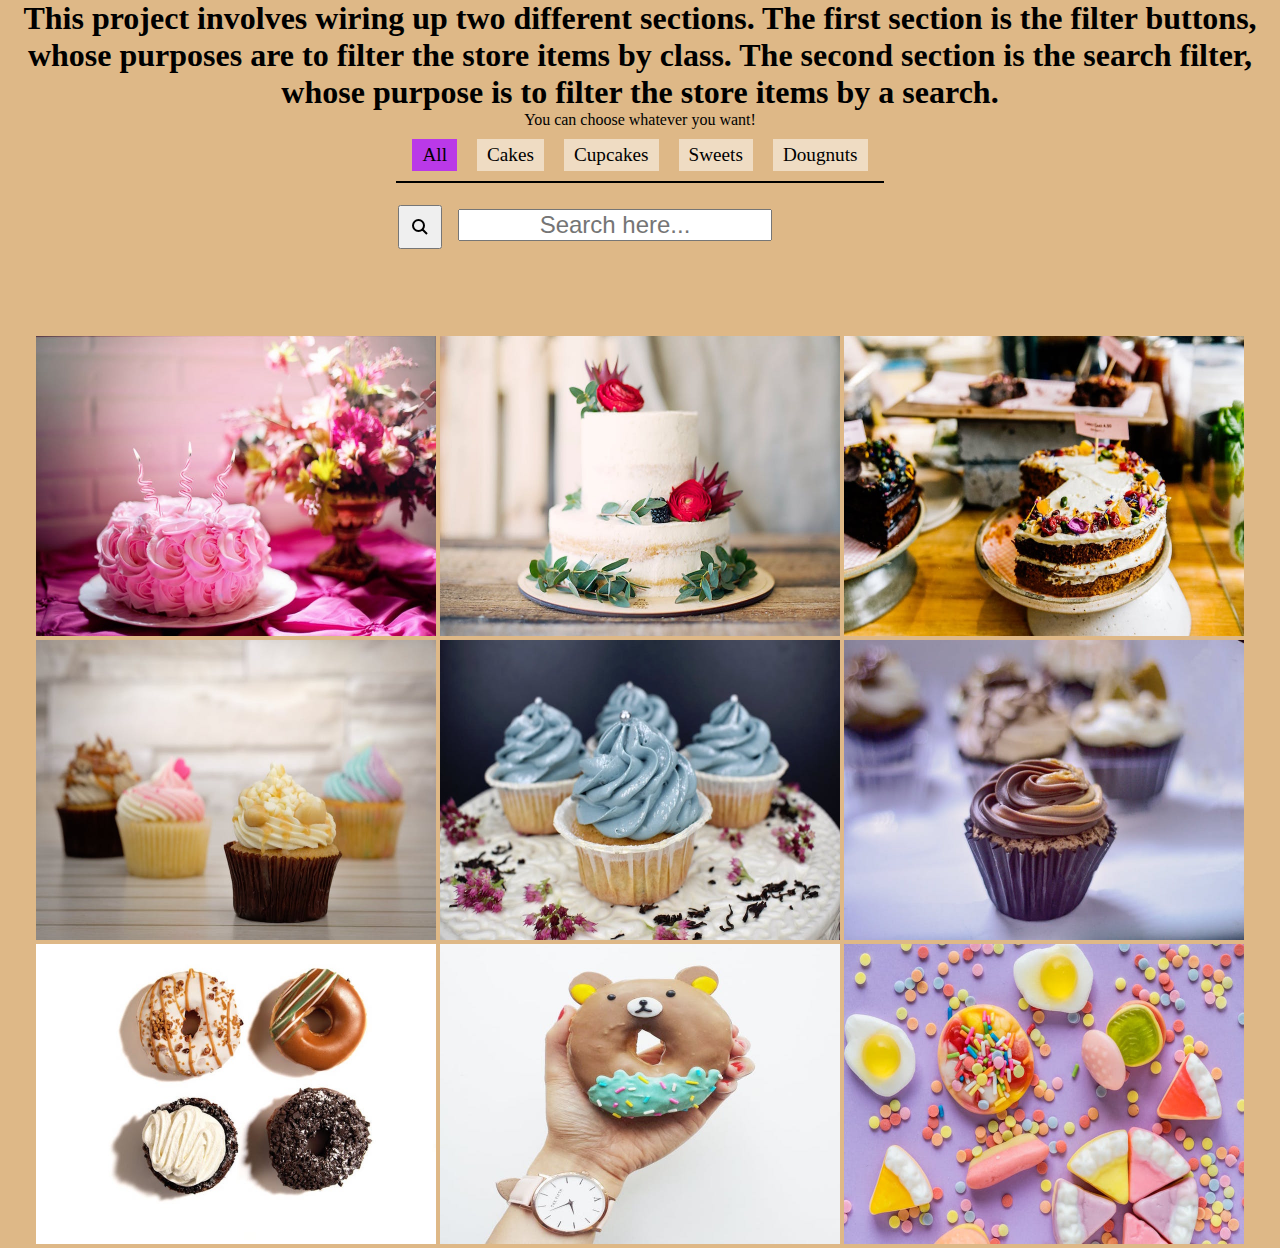
<file: index.html>
<html lang="en">
    <head>
        <meta charset="UTF-8">
        <meta http-equiv="X-UA-Compatible" content="IE=edge">
        <meta name="viewport" content="width=device-width, initial-scale=1.0">
        <link rel="stylesheet" href=" style.css">
        <title> Filter the store items by class</title>
    </head>
    <body>
      
        <h1>
            This project involves wiring up two different sections. 
            The first section is the filter buttons, whose purposes are to filter the store items by class. 
            The second section is the search filter, whose purpose is to filter the store items by a search.
        </h1>

          <header class="header">
            <div id="head">You can choose whatever you want!</div>
            <ul>
              <li class=" active">All </li>
              <li>Cakes </li>
              <li>Cupcakes </li>
              <li>Sweets </li>
              <li>Dougnuts </li>
            </ul>

              <!-- searchBar -->
              
              <div class="searchbar">
                <button class="searchbar-btn" >
                  <svg
                    id="svg-btn"
                    viewBox="0 0 32 32"
                    xmlns="http://www.w3.org/2000/svg"
                    aria-hidden="true"
                    role="presentation"
                    focusable="false"
                    style="
                      display: block;
                      fill: none;
                      height: 16px;
                      width: 16px;
                      stroke: currentcolor;
                      stroke-width: 4;
                      overflow: visible;
                    "
                  >
                    <g fill="none">
                      <path
                        d="m13 24c6.0751322 0 11-4.9248678 11-11 0-6.07513225-4.9248678-11-11-11-6.07513225 0-11 4.92486775-11 11 0 6.0751322 4.92486775 11 11 11zm8-3 9 9"
                      ></path>
                    </g>
                  </svg>
                </button>
                <input
                  type="text"
                  name=""
                  placeholder="Search here..."
                  id="searchBarText"
                  onclick="searchBar()"
                >
              </div>
            </div>
          </header>
          <section>
            <div class="Objects">
              <img src="/images/cake-2.jpeg" class="cakes" >
              <img src="/images/cake-3.jpeg" class="cakes" >
              <img src="/images/cake.jpeg" class="cakes" >
              <img src="/images/cupcake-1.jpeg" class="cupcakes" >
              <img src="/images/cupcake-2.jpeg" class="cupcakes" >
              <img src="/images/cupcake.jpeg" class="cupcakes" >
              <img src="/images/doughnut-2.jpeg" class="dougnuts" >
              <img src="/images/doughnut-3.jpeg" class="dougnuts" >
              <img src="/images/sweets.jpeg" class="sweets" >
            </div>
          </section>
    </body>
      
    <script src="filter.js"></script>
</html>
</file>
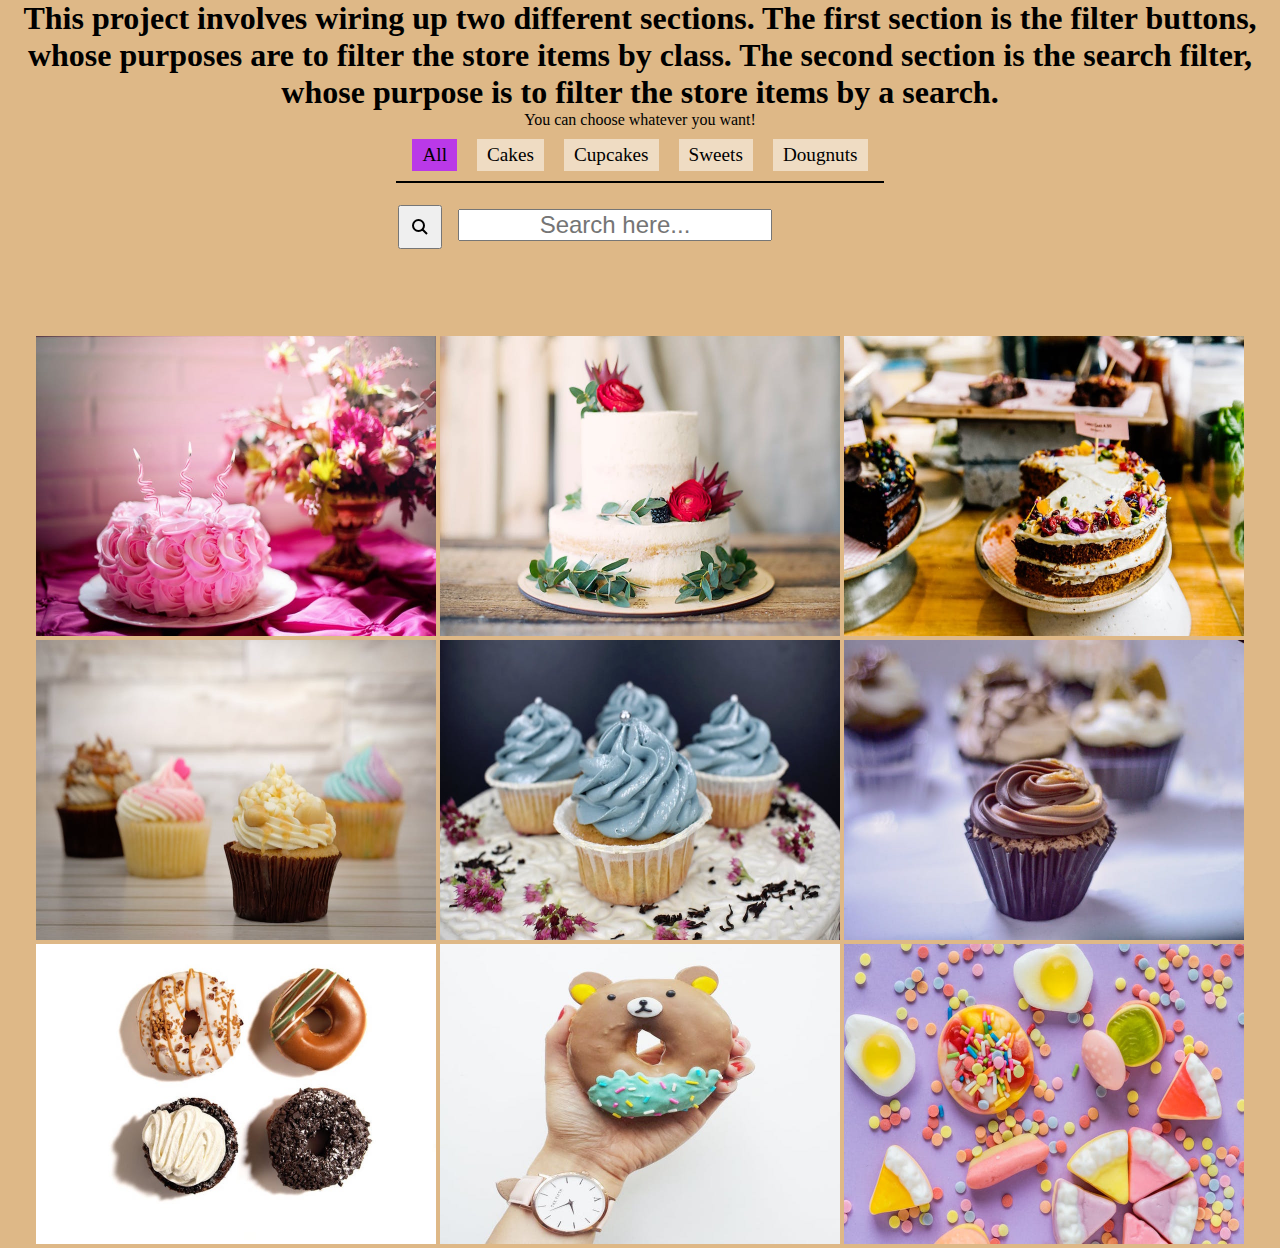
<file: Second project/index.html>
<html lang="en">
    <head>
        <meta charset="UTF-8">
        <meta http-equiv="X-UA-Compatible" content="IE=edge">
        <meta name="viewport" content="width=device-width, initial-scale=1.0">
        <link rel="stylesheet" href=" style.css">
        <title> Filter the store items by class</title>
    </head>
    <body>
      
        <h1>
            This project involves wiring up two different sections. 
            The first section is the filter buttons, whose purposes are to filter the store items by class. 
            The second section is the search filter, whose purpose is to filter the store items by a search.
        </h1>

          <header class="header">
            <div id="head">You can choose whatever you want!</div>
            <ul>
              <li class=" active">All </li>
              <li>Cakes </li>
              <li>Cupcakes </li>
              <li>Sweets </li>
              <li>Dougnuts </li>
            </ul>

              <!-- searchBar -->
              
              <div class="searchbar">
                <button class="searchbar-btn"  onclick="searchBar()">
                  <svg
                    id="svg-btn"
                    viewBox="0 0 32 32"
                    xmlns="http://www.w3.org/2000/svg"
                    aria-hidden="true"
                    role="presentation"
                    focusable="false"
                    style="
                      display: block;
                      fill: none;
                      height: 16px;
                      width: 16px;
                      stroke: currentcolor;
                      stroke-width: 4;
                      overflow: visible;
                    "
                  >
                    <g fill="none">
                      <path
                        d="m13 24c6.0751322 0 11-4.9248678 11-11 0-6.07513225-4.9248678-11-11-11-6.07513225 0-11 4.92486775-11 11 0 6.0751322 4.92486775 11 11 11zm8-3 9 9"
                      ></path>
                    </g>
                  </svg>
                </button>
                <input
                  type="text"
                  placeholder="Search here..."
                  id="searchBarText"
                >
              </div>
            </div>
          </header>
          <section>
            <div class="Objects">
              <img src="/images/cake-2.jpeg" class="cakes" >
              <img src="/images/cake-3.jpeg" class="cakes" >
              <img src="/images/cake.jpeg" class="cakes" >
              <img src="/images/cupcake-1.jpeg" class="cupcakes" >
              <img src="/images/cupcake-2.jpeg" class="cupcakes" >
              <img src="/images/cupcake.jpeg" class="cupcakes" >
              <img src="/images/doughnut-2.jpeg" class="dougnuts" >
              <img src="/images/doughnut-3.jpeg" class="dougnuts" >
              <img src="/images/sweets.jpeg" class="sweets" >
              
            </div>
          </section>
    </body>
      
    <script src="filter.js"></script>
</html>
</file>
<file: style.css>
* { 
    margin: 0;
    padding: 0;
    text-align: center;
  }
  header {
    margin: 0;
    padding: 0;
    height: 25vh;
  }
  
  body {
    background-color: burlywood;
    display: flex;
    flex-direction: column;
    justify-content: center;
    align-items: center;
  }

  ul{
    width: 100%;
    display: flex;
    justify-content: center;
    margin-top: 10px;
    border-bottom: 2px solid;
    padding-bottom: 10px;
    box-sizing: border-box;
  }

  ul li{
    list-style: none;
    background-color: rgba(255, 255, 255,0.5);
    padding: 5px 10px;
    margin: 0 10px;
    cursor: pointer;
    font-size: 1.2em;
  }
  ul li.active{
    background-color: hsla(282, 88%, 56%, 0.905);
  }

/* .box {
    text-align: center;
    line-height: 50px;
    margin: 10px;
    
}

.buttons {
   
    text-align: center; */
  }

  .Objects{
    width: 100px;
    padding: 0 10px;
    box-sizing: border-box;
    display: flex;
    justify-content: space-between;
    flex-wrap: wrap;
  }
  .Objects img{
    width: 400px;
    height: 300px;
  }
  .searchbar-btn{
    float: left;
    padding: 12px;
    margin-top: 8px;
    margin-right: 16px;
    font-size: 17px;
  }
  .searchbar{
    float:inline-end;
    padding: 2px;
    margin-top: 12px;
    margin-right: 110px;
    font-size: 24px;
  }
  #searchbartext{
    font-size: 24px;
    margin-top: 12px;

  }
</file>
<file: Second project/style.css>
* { 
    margin: 0;
    padding: 0;
    text-align: center;
  }
  header {
    margin: 0;
    padding: 0;
    height: 25vh;
  }
  
  body {
    background-color: burlywood;
    display: flex;
    flex-direction: column;
    justify-content: center;
    align-items: center;
  }

  ul{
    width: 100%;
    display: flex;
    justify-content: center;
    margin-top: 10px;
    border-bottom: 2px solid;
    padding-bottom: 10px;
    box-sizing: border-box;
  }

  ul li{
    list-style: none;
    background-color: rgba(255, 255, 255,0.5);
    padding: 5px 10px;
    margin: 0 10px;
    cursor: pointer;
    font-size: 1.2em;
  }
  ul li.active{
    background-color: hsla(282, 88%, 56%, 0.905);
  }

/* .box {
    text-align: center;
    line-height: 50px;
    margin: 10px;
    
}

.buttons {
   
    text-align: center; */
  }

  .Objects{
    width: 100px;
    padding: 0 10px;
    box-sizing: border-box;
    flex-wrap: wrap;
  }
  .Objects img{
    width: 400px;
    height: 300px;
  }
  .searchbar-btn{
    float: left;
    padding: 12px;
    margin-top: 8px;
    margin-right: 16px;
    font-size: 17px;
  }
  .searchbar{
    float:inline-end;
    padding: 2px;
    margin-top: 12px;
    margin-right: 110px;
    font-size: 24px;
  }
  #searchbartext{
    font-size: 24px;
    margin-top: 12px;

  }
</file>
